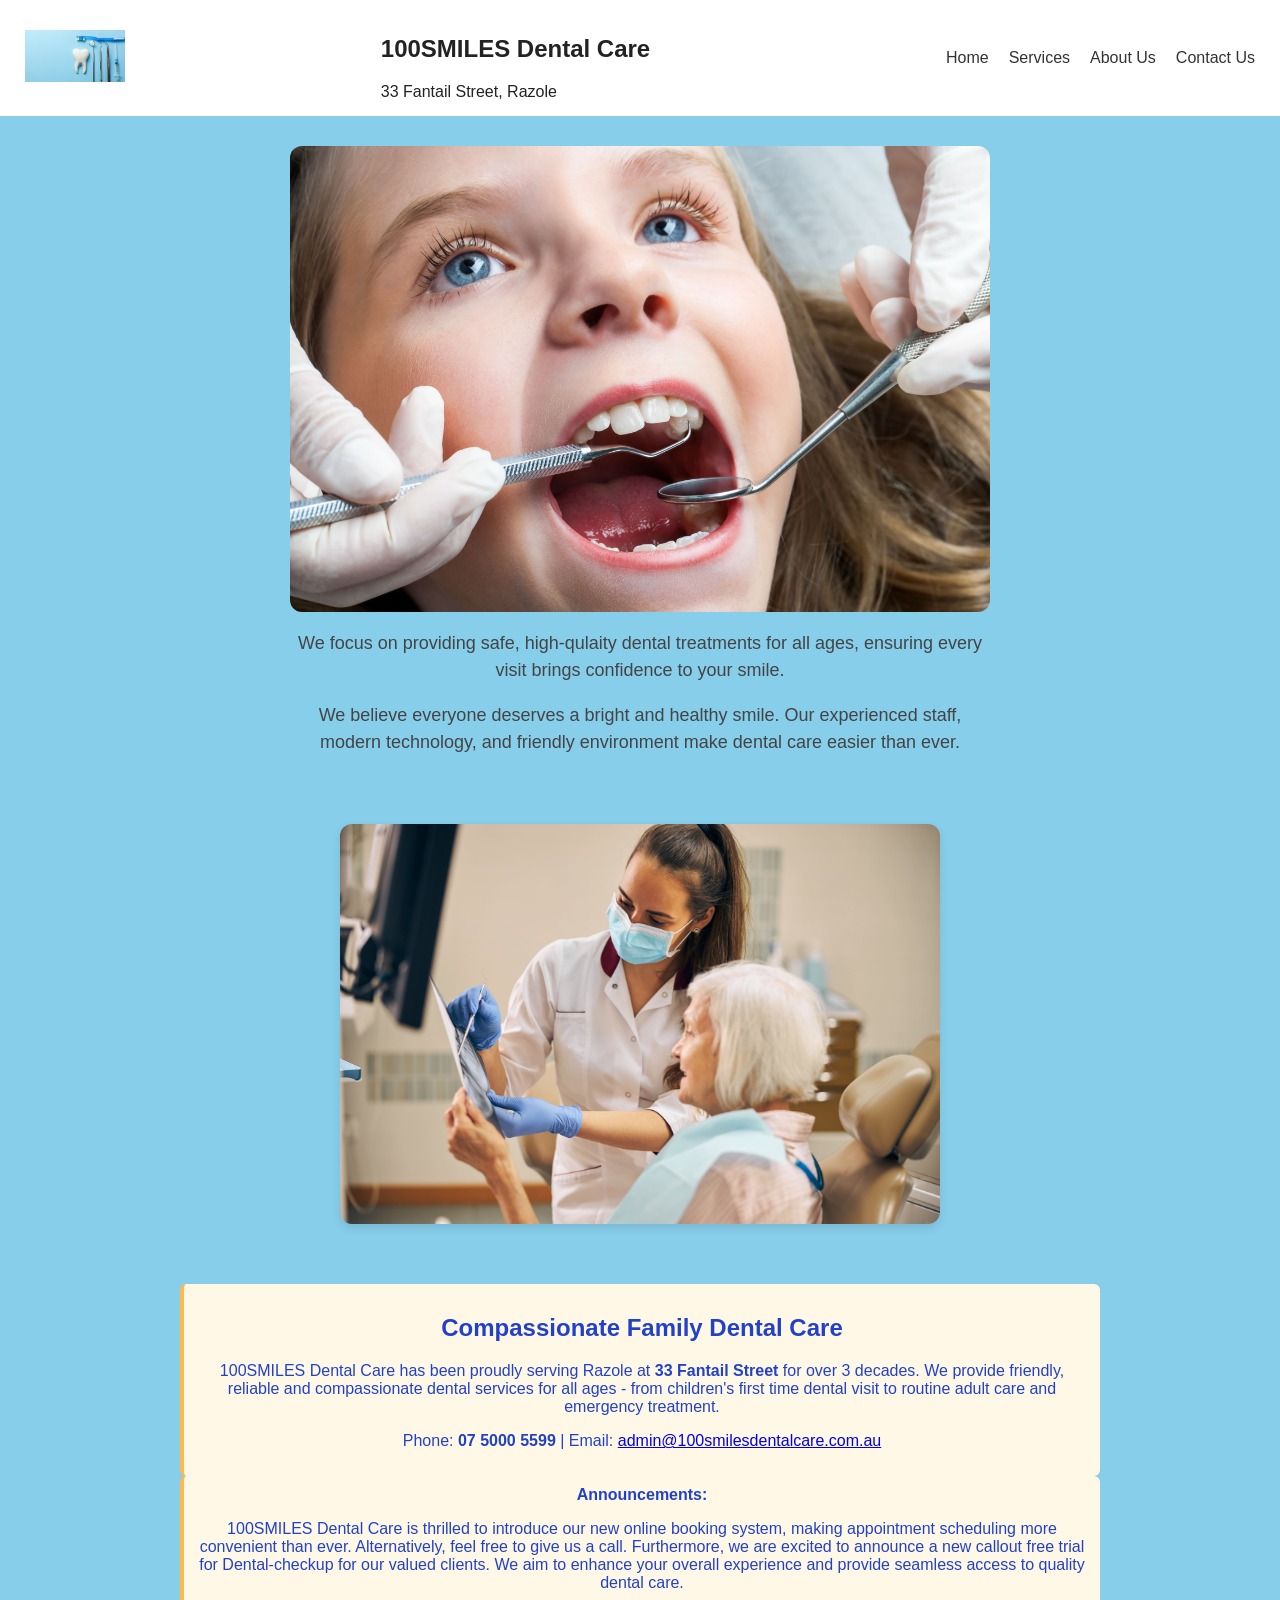
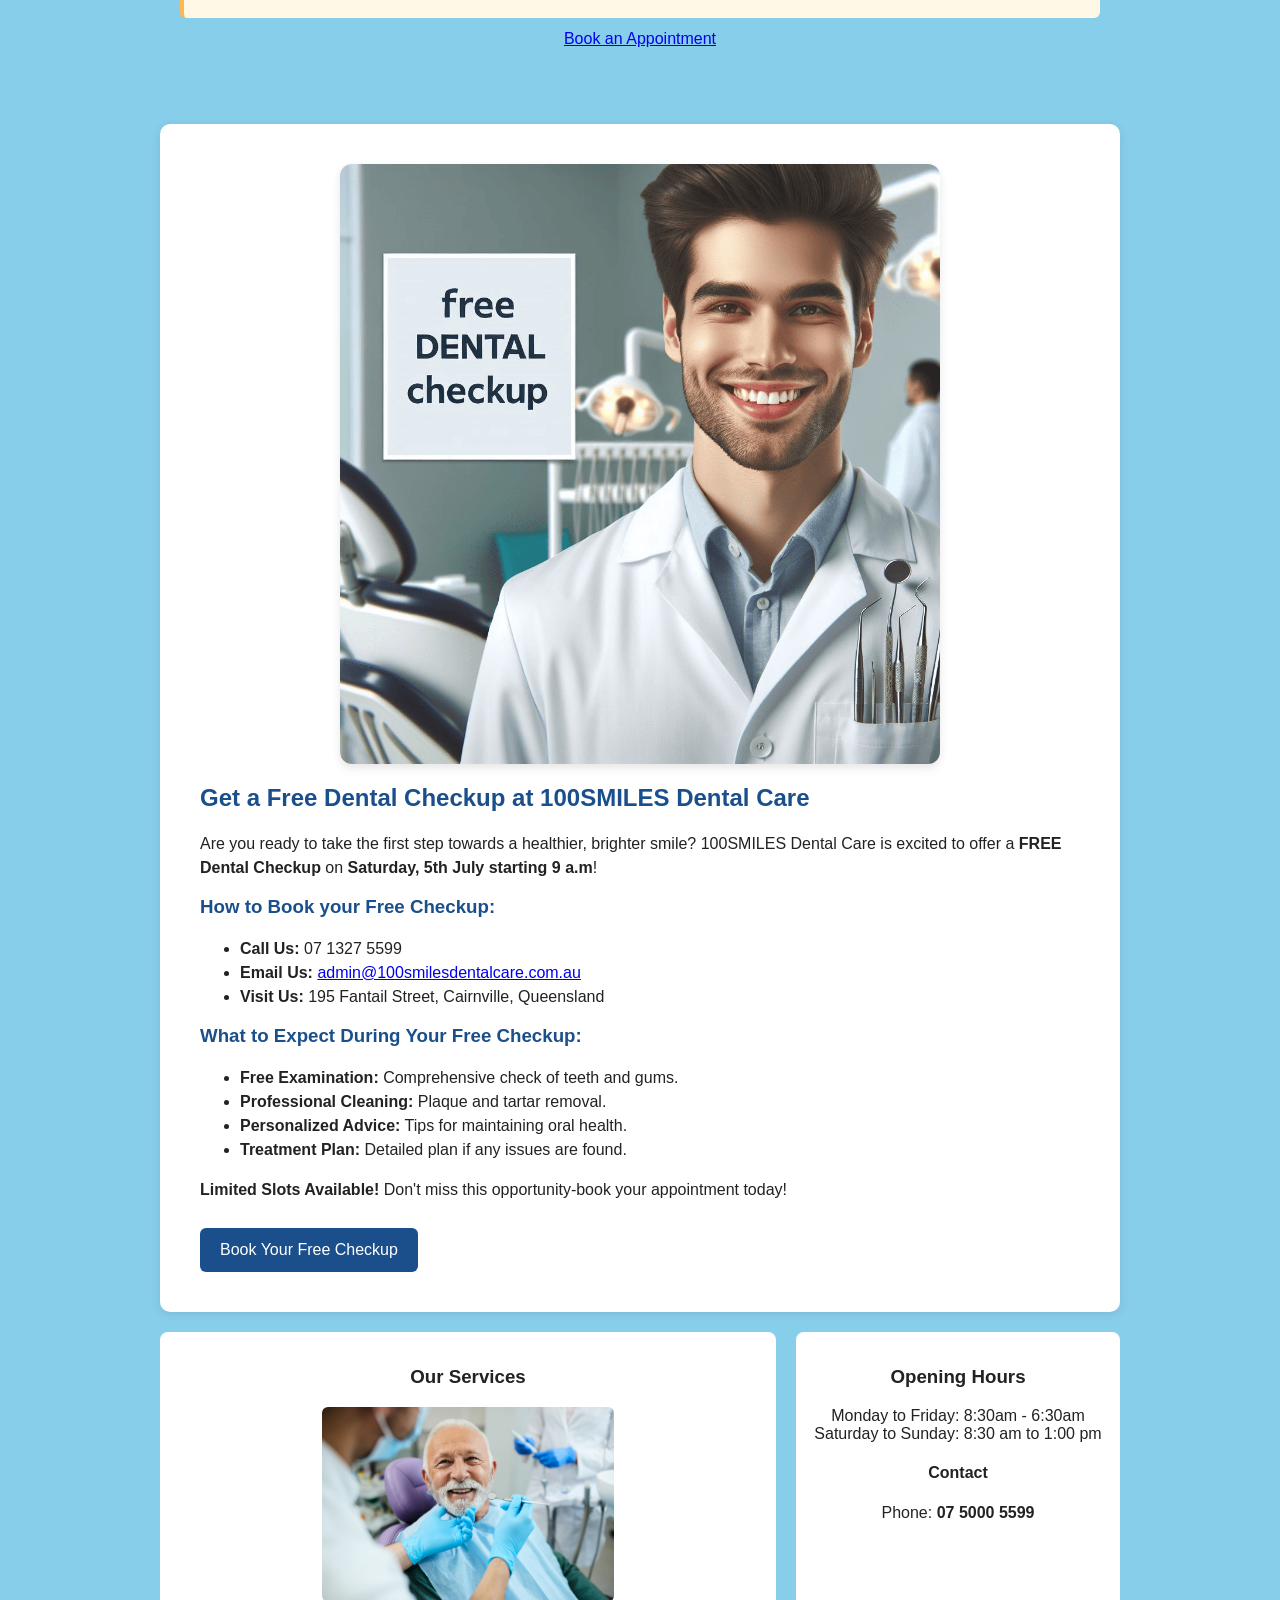
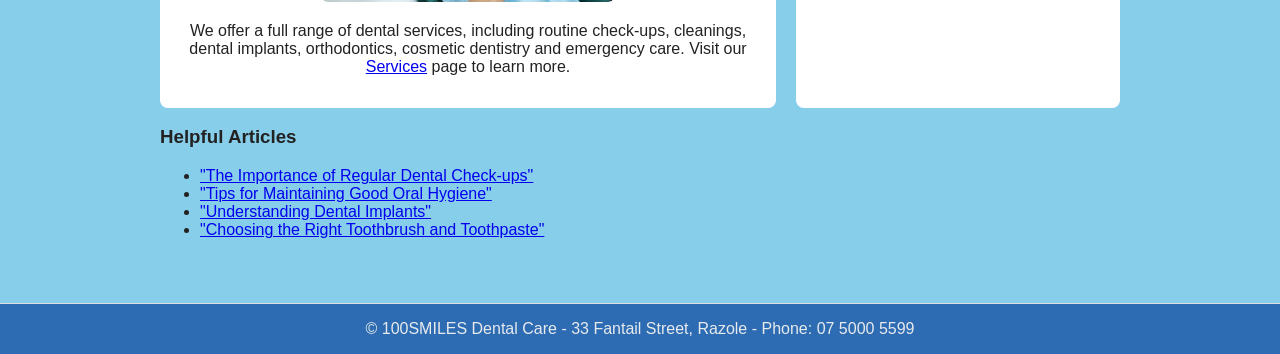
<file: a2/index.html>
<!DOCTYPE html>
<html lang="en">
    <head>
        <meta charset="utf-8">
        <meta name="viewport" content="width=device-width, initial-scale=1">
        <title>100SMILES Dental Care</title>
        <link rel="stylesheet" href="style.css">
    </head>
    <body>
        <header class="header">
            <nav class="navbar">
                <a href="index.html" class="logo-container" id="logo-container">
                    <img src="Images and Staff/AdobeStock_261497775.jpeg" class="logo">
                </a>
                <div class="brand-info">
                    <h1>100SMILES Dental Care</h1>
                    <div>33 Fantail Street, Razole</div>
                </div>
                <ul class="nav-links" id="nav-links">
                    <li><a href="index.html">Home</a></li>
                    <li><a href="services.html">Services</a></li>
                    <li><a href="staff.html">About Us</a></li>
                    <li><a href="contact.html">Contact Us</a></li>
                </ul>
                <div class="hamburger" onclick ="hamburger()">
                    <span></span>
                    <span></span>
                    <span></span>
                </div>
            </nav>    
        </header>
        <div class="dental-photo">
            <img src="Images and Staff/AdobeStock_71839952.jpeg">
            <p>We focus on providing safe, high-qulaity dental treatments for all ages, ensuring every visit brings confidence to your smile.</p>
            <p>We believe everyone deserves a bright and healthy smile. Our experienced staff, modern technology, and friendly environment make dental care easier than ever.</p>
        </div>
        <img src="Images and Staff/AdobeStock_372290824.jpeg" class="hero-img">
        <main class="container">
            <section class="hero">
                <div class="alert">
                <h2>Compassionate Family Dental Care</h2>

<p>100SMILES Dental Care has been proudly serving Razole at <strong>33 Fantail Street</strong> for over 3 decades. We provide friendly, reliable and compassionate dental services for all ages - from children's first time dental visit to routine adult care and emergency treatment.</p>
<p>Phone: <strong>07 5000 5599</strong> | Email: <a href="mailto:admin@100smilesdentalcare.com.au">admin@100smilesdentalcare.com.au</a></p>
                </div>
<div class="alert">
    <strong>Announcements:</strong>
    <p>100SMILES Dental Care is thrilled to introduce our new online booking system, making
    appointment scheduling more convenient than ever. Alternatively, feel free to give us a call. Furthermore,
    we are excited to announce a new callout free trial for Dental-checkup for our valued clients. We aim to
    enhance your overall experience and provide seamless access to quality dental care.</p>
</div>

        <p style="margin-top: 12px;"><a href="contact.html">Book an Appointment</a></p>

            </section>
            <section class="free-checkup">
                <div class="container">
                    <img src="Images and Staff/Advert.png" class="checkup-img">
                    <h2>Get a Free Dental Checkup at 100SMILES Dental Care</h2>
                    <p>Are you ready to take the first step towards a healthier, brighter smile? 100SMILES Dental Care is excited
                     to offer a <strong>FREE Dental Checkup</strong> on <strong>Saturday, 5th July starting 9 a.m</strong>!   
                    </p>

                    <h3>How to Book your Free Checkup:</h3>
                    <ul>
                        <li><strong>Call Us:</strong> 07 1327 5599</li>
                        <li><strong>Email Us:</strong> <a href="mailto:admin@100smilesdentalcare.com.au">admin@100smilesdentalcare.com.au</a></li>
                        <li><strong>Visit Us:</strong> 195 Fantail Street, Cairnville, Queensland</li>
                    </ul>

                    <h3>What to Expect During Your Free Checkup:</h3>
                    <ul>
                        <li><strong>Free Examination:</strong> Comprehensive check of teeth and gums.</li>
                        <li><strong>Professional Cleaning:</strong> Plaque and tartar removal.</li>
                        <li><strong>Personalized Advice:</strong> Tips for maintaining oral health.</li>
                        <li><strong>Treatment Plan:</strong> Detailed plan if any issues are found.</li>
                    </ul>

                    <p><strong>Limited Slots Available!</strong> Don't miss this opportunity-book your appointment today!</p>

                    <p><a href="javascript:bookFreeCheckup()" class="cta">Book Your Free Checkup</a></p>
                </div>
            </section>

            <div class="columns">
                <div class="card" style="flex:2">
                    <h3>Our Services</h3>
                    <img src="Images and Staff/AdobeStock_537857878.jpeg" class="services-img">
                    <p>We offer a full range of dental services, including routine check-ups, cleanings, dental implants, orthodontics, cosmetic dentistry and emergency care. Visit our <a href="services.html">Services</a> page to learn more.</p>
                </div>
                <div class="card" style="flex:1">
                    <h3>Opening Hours</h3>
                    <p>Monday to Friday: 8:30am - 6:30am<br>Saturday to Sunday: 8:30 am to 1:00 pm</p>
                    <h4>Contact</h4>
                    <p>Phone: <strong>07 5000 5599</strong></p>
                </div>
            </div>
            <section style="margin-top: 18px;">
                <h3>Helpful Articles</h3>
                <ul>
                    <li><a href="https://www.qld.gov.au/health/staying-healthy/oral-health/visiting-the-dentist/regular-dental-check-ups">"The Importance of Regular Dental Check-ups"</a></li>
                    <li><a href="https://my.clevelandclinic.org/health/treatments/16914-oral-hygiene">"Tips for Maintaining Good Oral Hygiene"</a></li>
                    <li><a href="https://www.healthdirect.gov.au/dental-implant">"Understanding Dental Implants"</a></li>
                    <li><a href="https://www.colgate.com.au/oral-health/selecting-dental-products/choosing-the-right-toothbrush">"Choosing the Right Toothbrush and Toothpaste"</a></li>
                </ul>
            </section>
        </main>
        <footer class="footer">
            &copy; 100SMILES Dental Care - 33 Fantail Street, Razole - Phone: 07 5000 5599
        </footer>
    <script src="script.js"></script>
    </body>
</html>
</file>
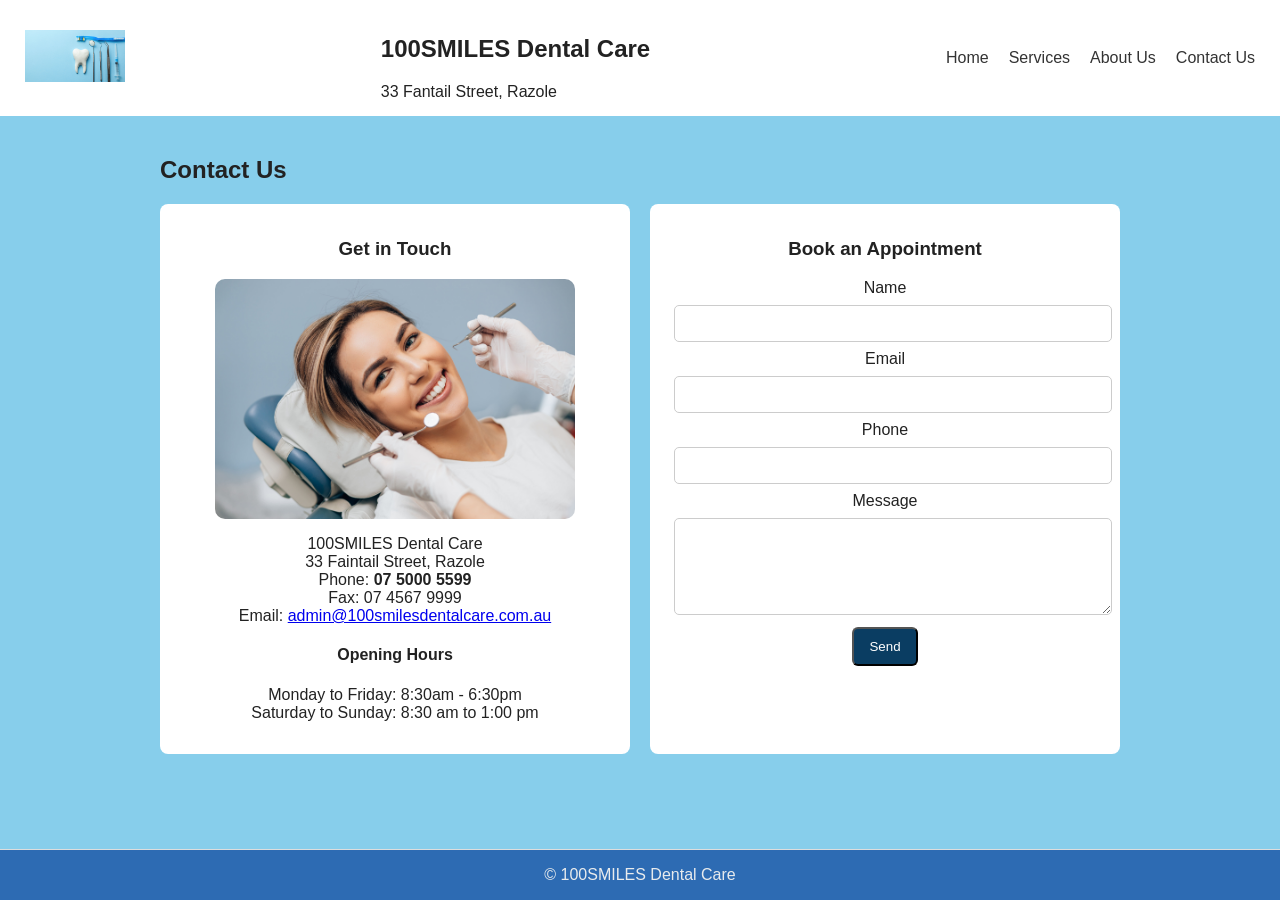
<file: a2/contact.html>
<!--Author Name: Shehzad Rashid Chowdhury-->
<!DOCTYPE html>
<html lang="en">
    <head>
    <meta charset="utf-8">
    <meta name="viewport" content="width=device-width, initial-scale=1">
    <title>100SMILES Dental Care - Contact Us</title>
    <link rel="stylesheet" href="style.css">
    </head>
    <body>
        <header class="header">
            <nav class="navbar">
                <a href="index.html" class="logo-container" id="logo-container">
                    <img src="Images and Staff/AdobeStock_261497775.jpeg" class="logo">
                </a>
                <div class="brand-info">
                    <h1>100SMILES Dental Care</h1>
                    <div>33 Fantail Street, Razole</div>
                </div>
                <ul class="nav-links" id="nav-links">
                    <li><a href="index.html">Home</a></li>
                    <li><a href="services.html">Services</a></li>
                    <li><a href="staff.html">About Us</a></li>
                    <li><a href="contact.html">Contact Us</a></li>
                </ul>
                <div class="hamburger" onclick="hamburger()">
                    <span></span>
                    <span></span>
                    <span></span>
                </div>
            </nav>
        </header>
        <main class="container">
            <h2>Contact Us</h2>
            <div class="columns">
                <div class="card" style ="flex:1">
                    <h3>Get in Touch</h3>
                    <img src="Images and Staff/AdobeStock_311198389.jpeg" class="contact-img">
                    <p>100SMILES Dental Care<br>33 Faintail Street, Razole<br>Phone: <strong>07 5000 5599</strong><br>Fax: 07 4567 9999<br>Email: <a href="mailto:admin@100smilesdentalcare.com.au">admin@100smilesdentalcare.com.au</a></p>
                    <h4>Opening Hours</h4>
                    <p>Monday to Friday: 8:30am - 6:30pm<br>Saturday to Sunday: 8:30 am to 1:00 pm</p>
                </div>
                <div class="card" style="flex:1">
                    <h3>Book an Appointment</h3>
                    <form class="contact-form" 
                          action="#"
                          method="post"
                          onsubmit="alert">
                     <label>Name</label>
                    <input type="text" name="name" required>
                    <label>Email</label>
                    <input type="email" name="email" required>
                    <label>Phone</label>
                    <input type="text" name="phone" required>
                    <label>Message</label>
                    <textarea name="message" rows="5" required></textarea>
                    
                    <button class="cta" type="submit">Send</button>
                    </form>
                </div>
            </div>
        </main>
        <footer class="footer">
            &copy; 100SMILES Dental Care
        </footer>
    <script src="script.js"></script>
    </body>
</html>
</file>
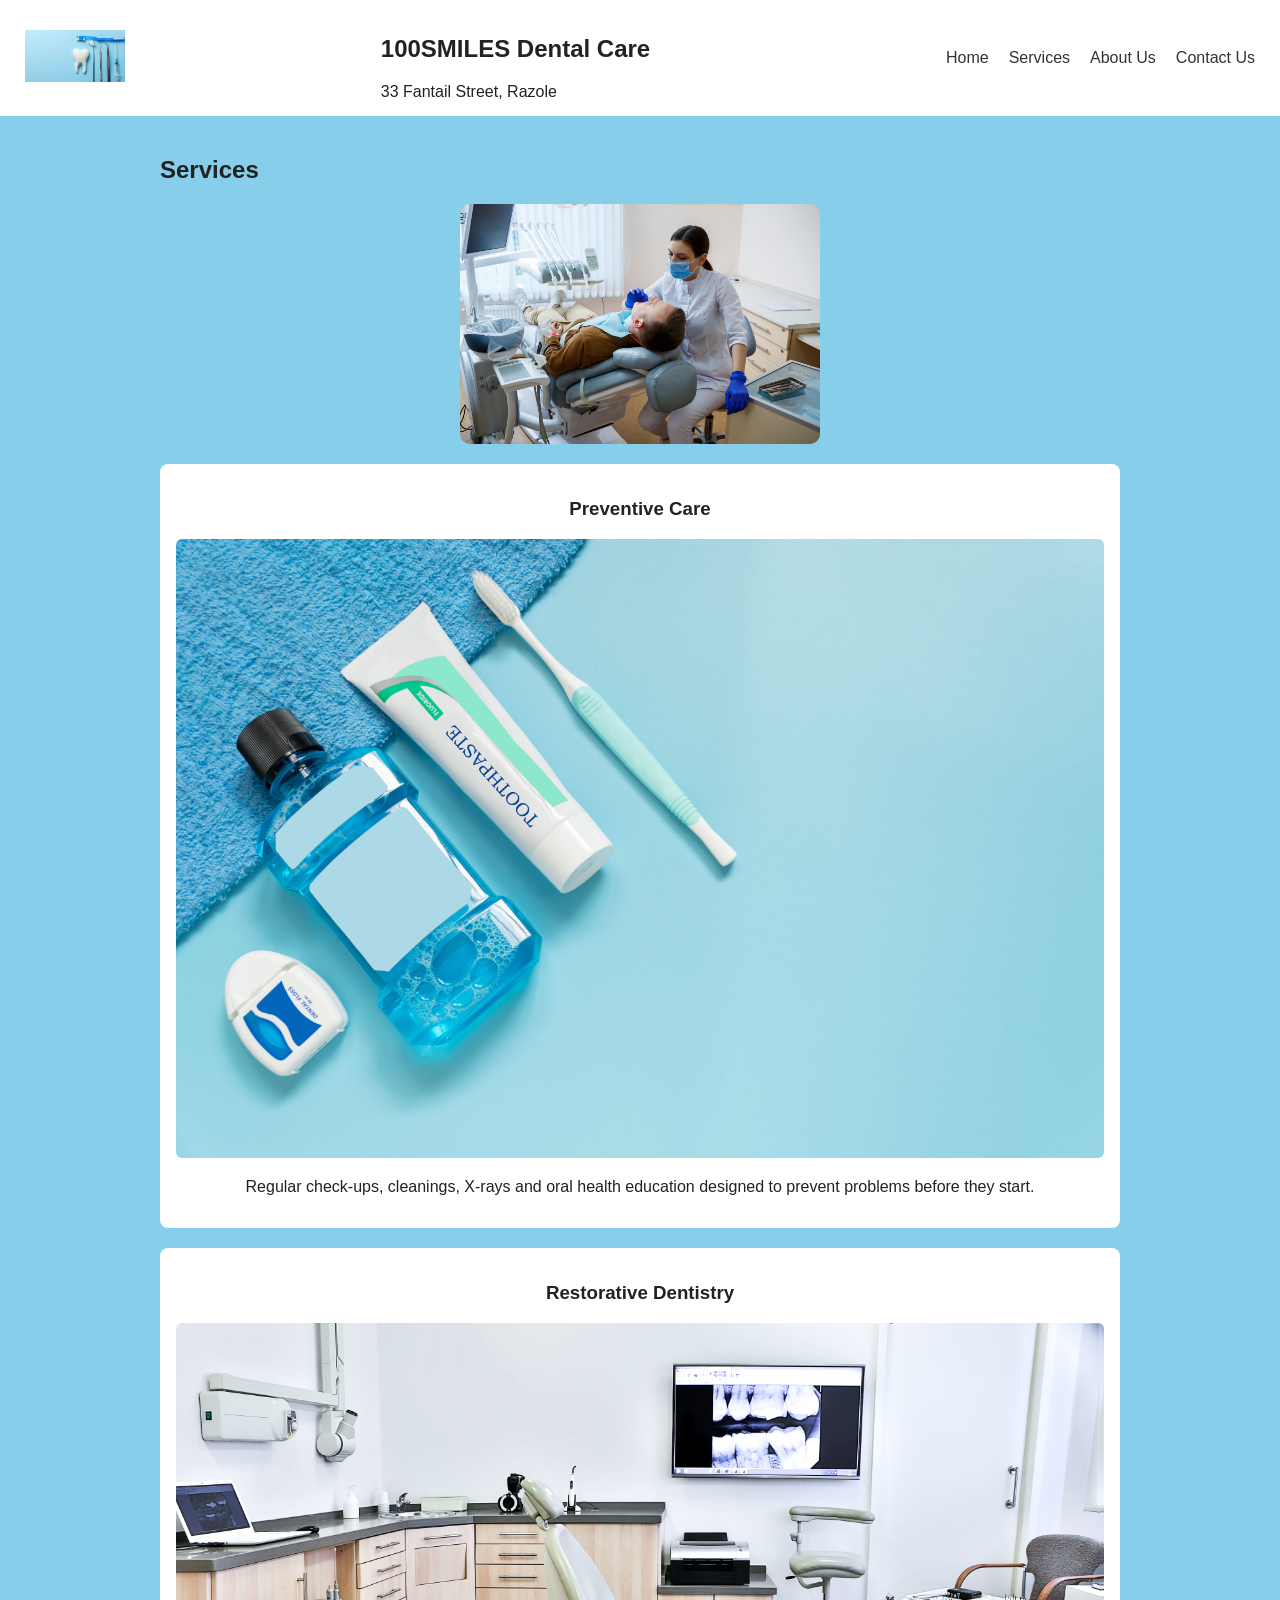
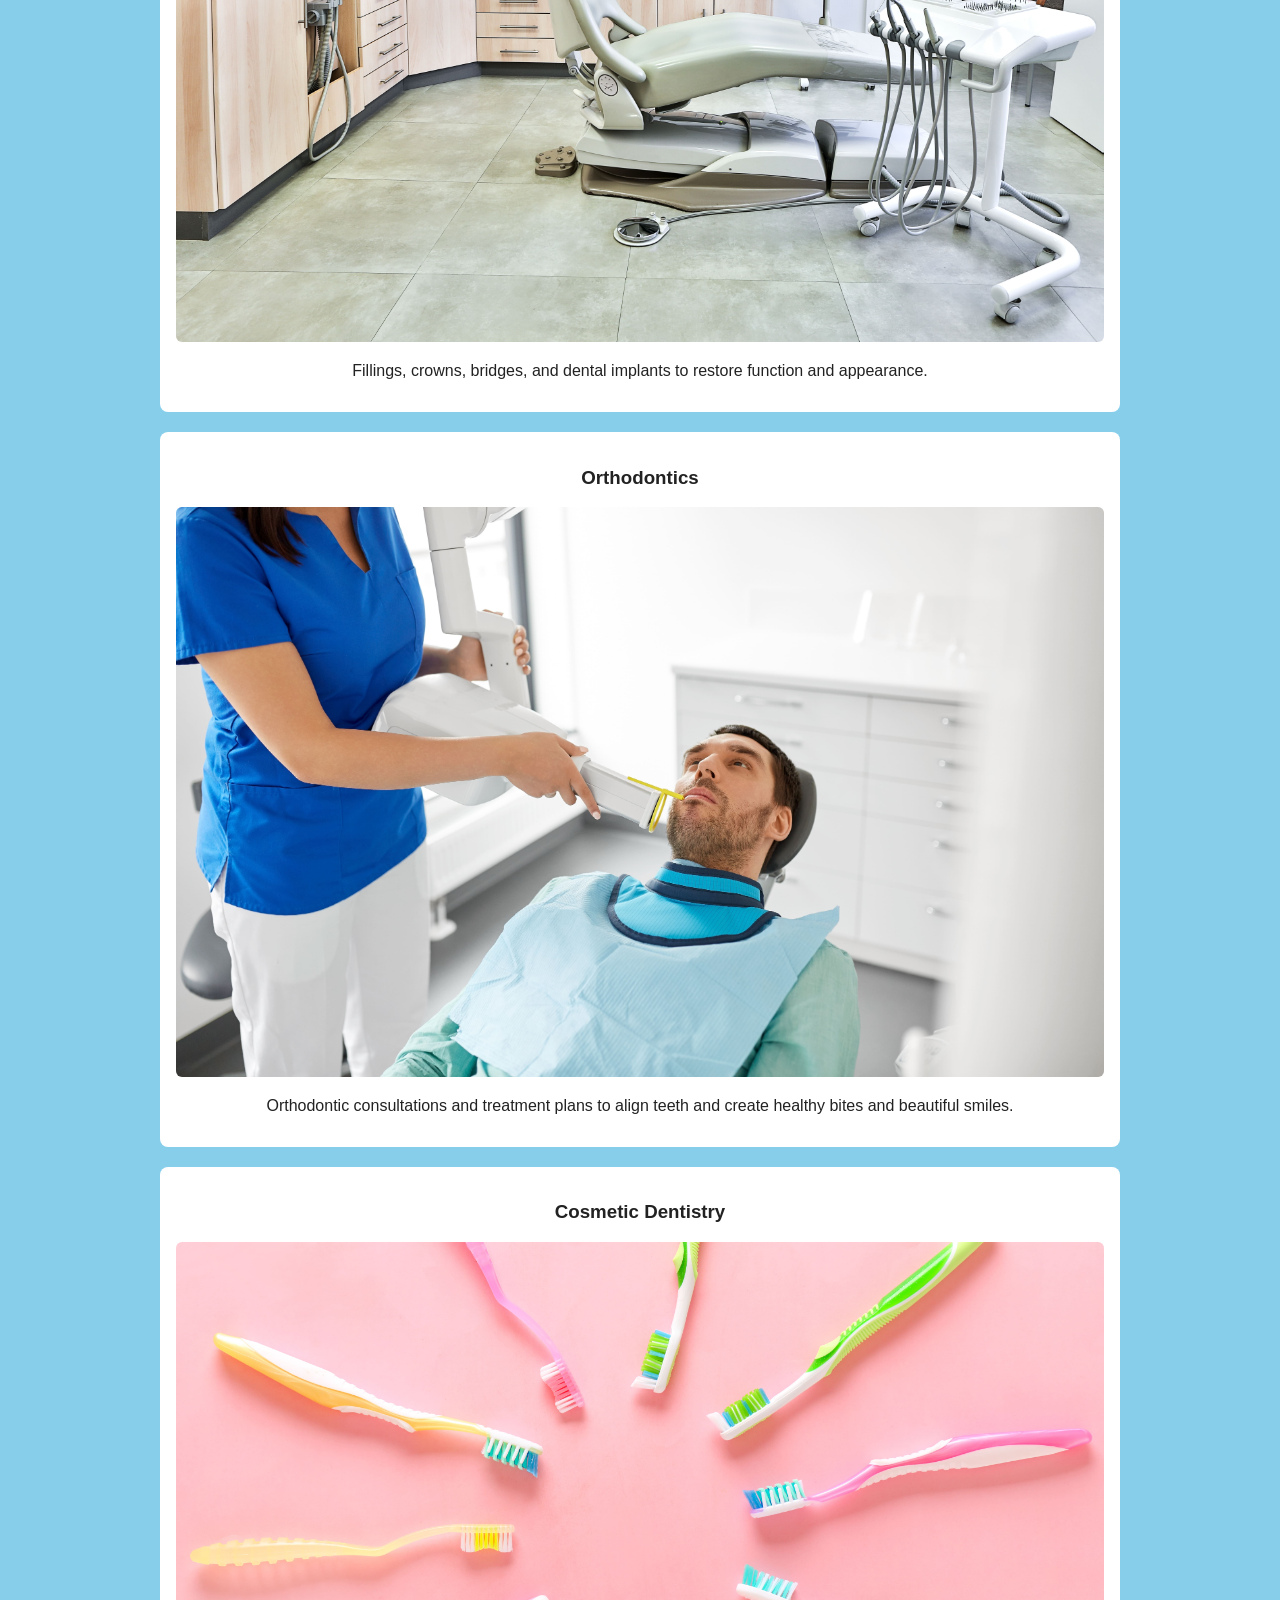
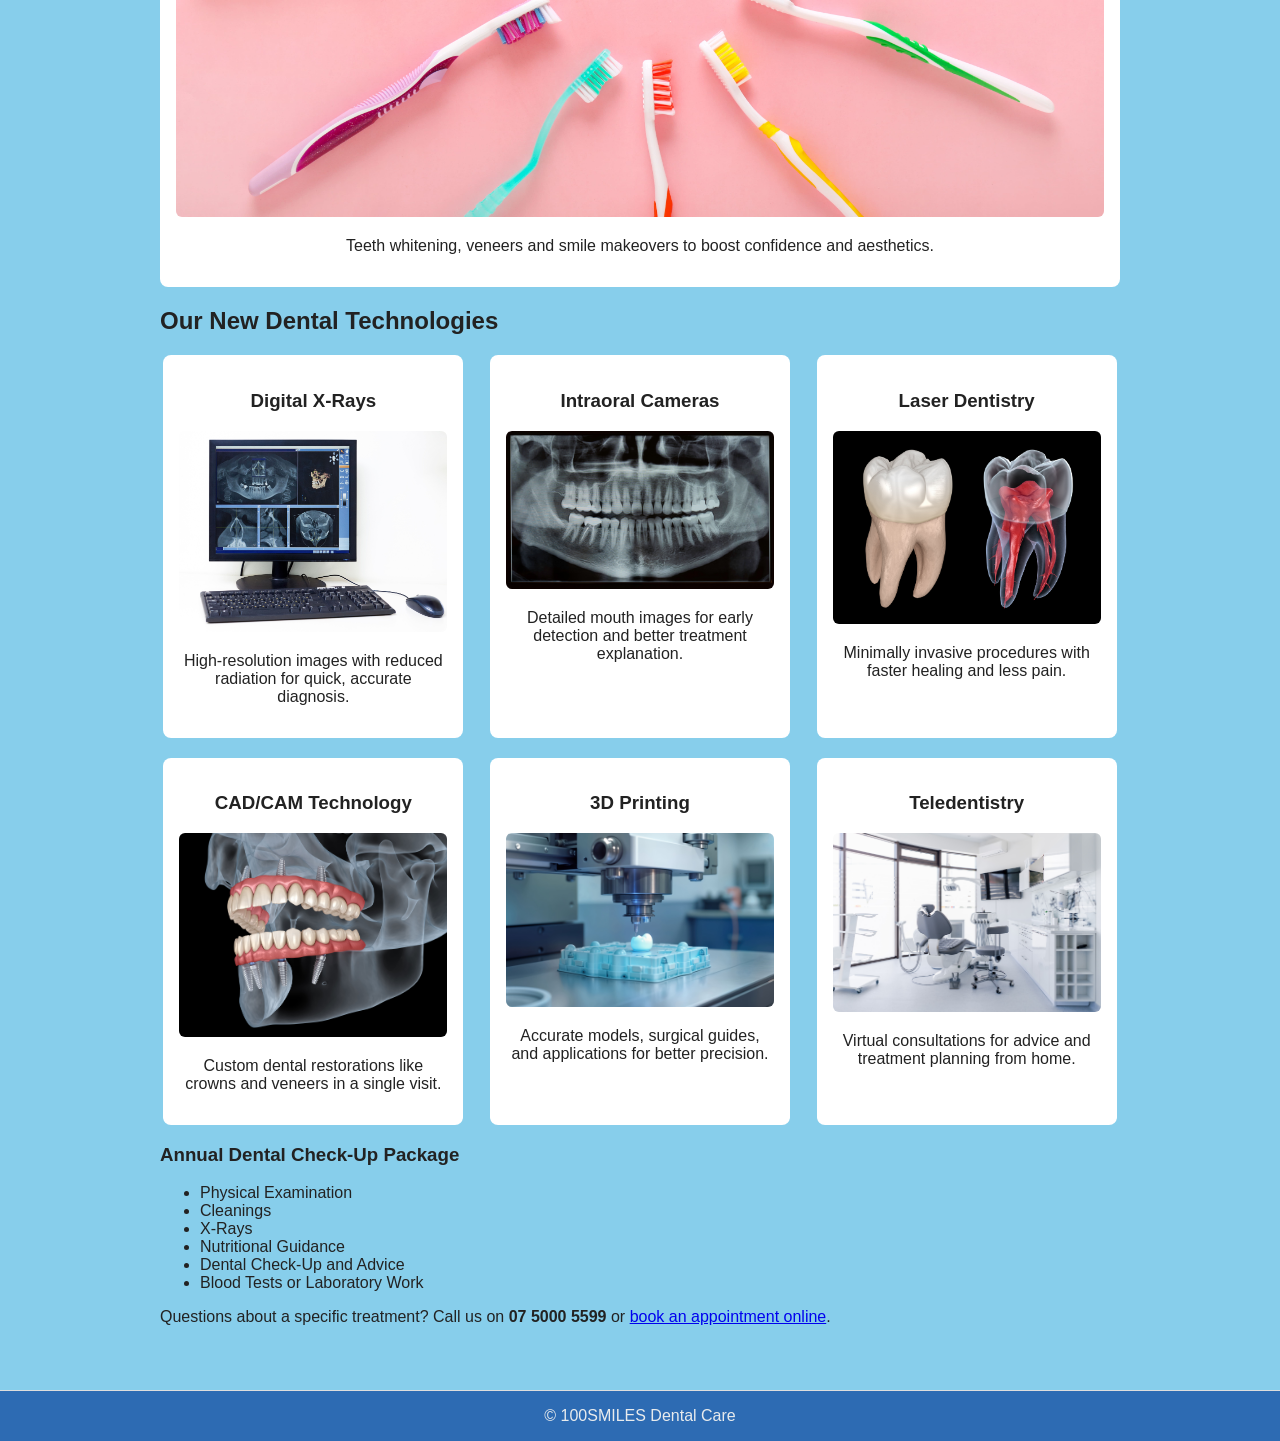
<file: a2/services.html>
<!--Author Name: Shehzad Rashid Chowdhury-->
<!DOCTYPE html>
<html lang="en">
    <head>
        <meta charset="utf-8">
        <meta name="viewport" content="width=device-width, initial-scale=1">
        <title>100SMILES Dental Care - Services</title>
        <link rel="stylesheet" href="style.css">
    </head>
    <body>
        <header class="header">
            <nav class="navbar">
                <a href="index.html" class="logo-container" id="logo-container">
                    <img src="Images and Staff/AdobeStock_261497775.jpeg" class="logo">
                </a>
                <div class="brand-info">
                    <h1>100SMILES Dental Care</h1>
                    <div>33 Fantail Street, Razole</div>
                </div>
                <ul class="nav-links" id="nav-links">
                    <li><a href="index.html">Home</a></li>
                    <li><a href="services.html">Services</a></li>
                    <li><a href="staff.html">About Us</a></li>
                    <li><a href="contact.html">Contact Us</a></li>
                </ul>
                <div class="hamburger" onclick="hamburger()">
                    <span></span>
                    <span></span>
                    <span></span>
                </div>
            </nav>
        </header>
        <main class="container">
            <h2>Services</h2>
            <img class="service-image" src="Images and Staff/AdobeStock_473854744.jpeg">
            <div class="columns">
                <div class="card">
                    <h3>Preventive Care</h3>
                    <img class="equip" src="Images and Staff/AdobeStock_283903376.jpeg">
                    <p>Regular check-ups, cleanings, X-rays and oral health education designed to prevent problems before they start.</p>
                </div>
                <div class="card">
                    <h3>Restorative Dentistry</h3>
                    <img class="equip" src="Images and Staff/AdobeStock_334695185.jpeg">
                    <p>Fillings, crowns, bridges, and dental implants to restore function and appearance.</p>
                </div>
                <div class="card">
                    <h3>Orthodontics</h3>
                    <img class="equip" src="Images and Staff/AdobeStock_244031852.jpeg">
                    <p>Orthodontic consultations and treatment plans to align teeth and create healthy bites and beautiful smiles. </p>
                </div>
                <div class="card">
                    <h3>Cosmetic Dentistry</h3>
                    <img class="equip" src="Images and Staff/AdobeStock_298640195.jpeg">
                    <p>Teeth whitening, veneers and smile makeovers to boost confidence and aesthetics.</p>
                </div>
            </div>
            <h2>Our New Dental Technologies</h2>
            <div class="columns tech-columns">
                <div class="tech-card">
                    <h3>Digital X-Rays</h3>
                    <img class="equip" src="Images and Staff/AdobeStock_262111000.jpeg">
                    <p>High-resolution images with reduced radiation for quick, accurate diagnosis.</p>
                </div>
                <div class="tech-card">
                    <h3>Intraoral Cameras</h3>
                    <img class="equip" src="Images and Staff/AdobeStock_454644101.jpeg">
                    <p>Detailed mouth images for early detection and better treatment explanation. </p>
                </div>
                <div class="tech-card">
                    <h3>Laser Dentistry</h3>
                    <img class="equip" src="Images and Staff/AdobeStock_297288948.jpeg">
                    <p>Minimally invasive procedures with faster healing and less pain. </p>
                </div>
                <div class="tech-card">
                    <h3>CAD/CAM Technology</h3>
                    <img class="equip" src="Images and Staff/AdobeStock_411728191.jpeg">
                    <p>Custom dental restorations like crowns and veneers in a single visit. </p>
                </div>
                <div class="tech-card">
                    <h3>3D Printing</h3>
                    <img class="equip" src="Images and Staff/AdobeStock_3Dteeth.jpeg">
                    <p>Accurate models, surgical guides, and applications for better precision.</p>
                </div>
                <div class="tech-card">
                    <h3>Teledentistry</h3>
                    <img class="equip" src="Images and Staff/AdobeStock_370177584.jpeg">
                    <p>Virtual consultations for advice and treatment planning from home.</p>
                </div>
            </div>
            <section style="margin-top: 18px;">
                <h3>Annual Dental Check-Up Package</h3>
                <ul>
                    <li>Physical Examination</li>
                    <li>Cleanings</li>
                    <li>X-Rays</li>
                    <li>Nutritional Guidance</li>
                    <li>Dental Check-Up and Advice</li>
                    <li>Blood Tests or Laboratory Work</li>
                </ul>
                <p>Questions about a specific treatment? Call us on <strong>07 5000 5599</strong> or <a href="contact.html">book an appointment online</a>.</p>
            </section>
        </main>
        <footer class="footer">
            &copy; 100SMILES Dental Care
        </footer>
    <script src="script.js"></script>
    </body>
</html>
</file>
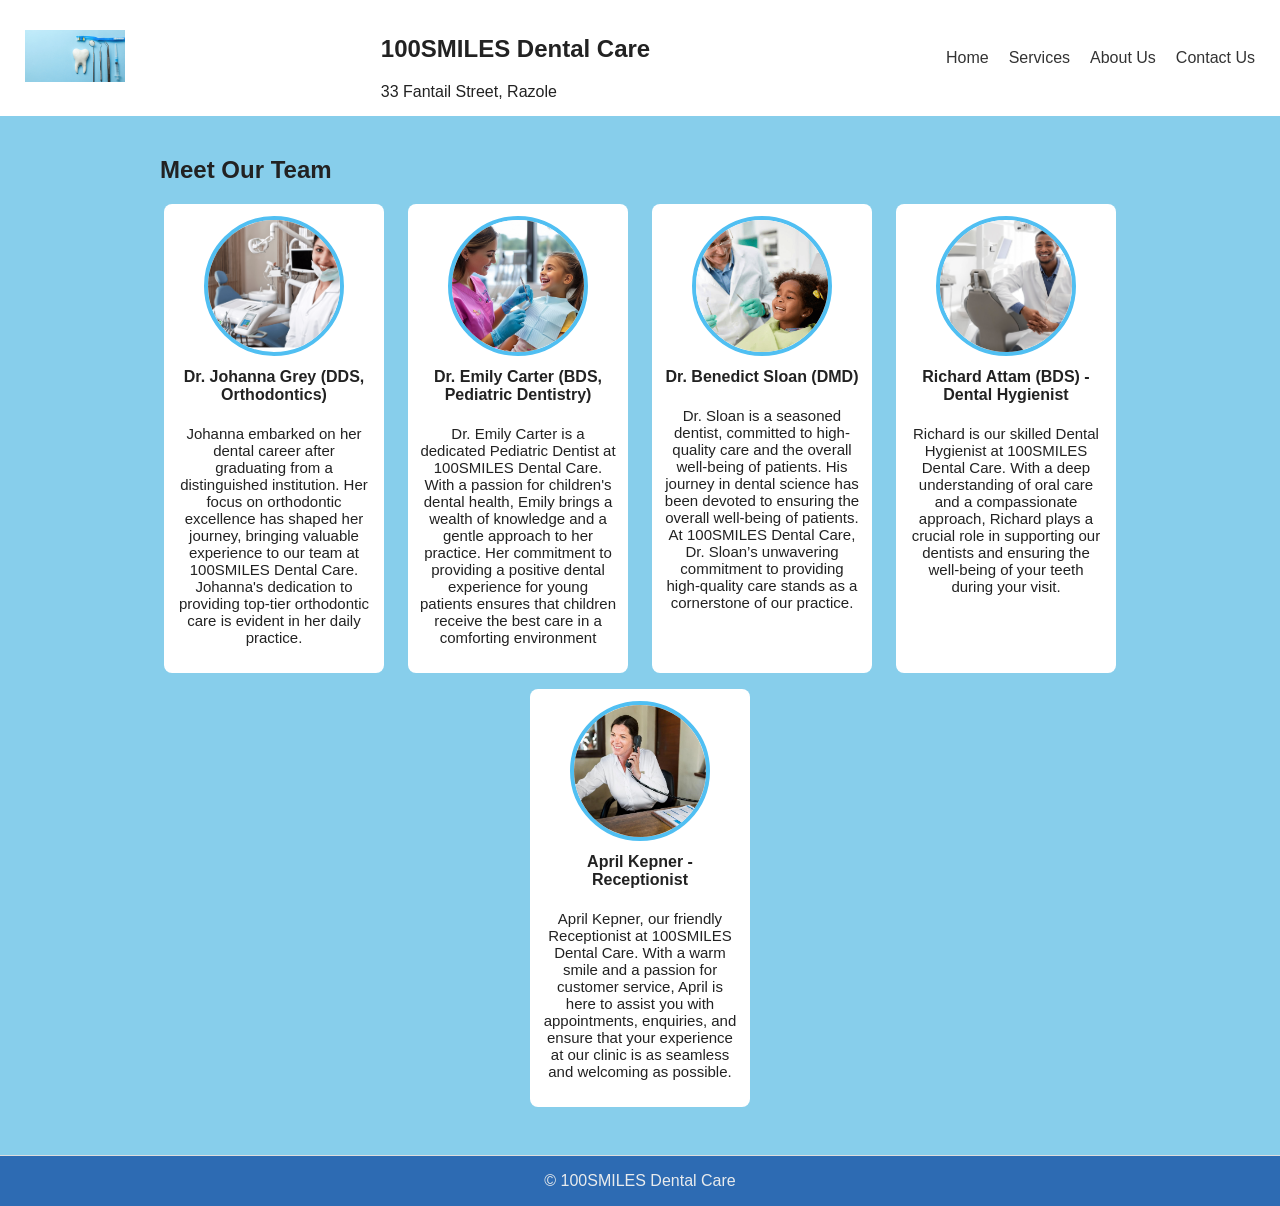
<file: a2/staff.html>
<!--Author Name: Shehzad Rashid Chowdhury-->
<!DOCTYPE html>
<html lang="en">
    <head>
        <meta charset="utf-8">
        <meta name="viewport" content="width=device-width, initial-scale=1">
        <title>100SMILES Dental Care - Staff</title>
        <link rel="stylesheet" href="style.css">
    </head>
    <body>
        <header class="header">
            <nav class="navbar">
                <a href="index.html" class="logo-container" id="logo-container">
                    <img src="Images and Staff/AdobeStock_261497775.jpeg" class="logo">
                </a>
                <div class="brand-info">
                    <h1>100SMILES Dental Care</h1>
                    <div>33 Fantail Street, Razole</div>
                </div>
                <ul class="nav-links" id="nav-links">
                    <li><a href="index.html">Home</a></li>
                    <li><a href="services.html">Services</a></li>
                    <li><a href="staff.html">About Us</a></li>
                    <li><a href="contact.html">Contact Us</a></li>
                </ul>
                <div class="hamburger" onclick="hamburger()">
                    <span></span>
                    <span></span>
                    <span></span>
                </div>
            </nav>
        </header>
        <main class="container">
            <h2>Meet Our Team</h2>
            <div class="staff-list">
                <div class="staff-member card">
                   <img src="Images and Staff/Dr. Johanna Grey .png">
                   <h4 style="margin-top: 8px">Dr. Johanna Grey (DDS, Orthodontics)</h4>
                   <p style="font-size: 15px">Johanna embarked on her dental career after graduating from a distinguished institution. Her focus on orthodontic excellence has shaped her journey, bringing valuable
                    experience to our team at 100SMILES Dental Care. Johanna's dedication to providing top-tier orthodontic
                    care is evident in her daily practice. </p>
                </div>
                <div class="staff-member card">
                    <img src="Images and Staff/Dr. Emily Carter.jpeg">
                    <h4 style="margin-top: 8px">Dr. Emily Carter (BDS, Pediatric Dentistry)</h4>
                    <p style="font-size: 15px">Dr. Emily Carter is a dedicated Pediatric Dentist at 100SMILES Dental Care. With
                    a passion for children's dental health, Emily brings a wealth of knowledge and a gentle approach to her
                    practice. Her commitment to providing a positive dental experience for young patients ensures that
                    children receive the best care in a comforting environment
                </div>
                <div class="staff-member card">
                    <img src="Images and Staff/Dr Benedict Sloan.png">
                    <h4 style="margin-top: 8px">Dr. Benedict Sloan (DMD)</h4>
                    <p style="font-size: 15px">Dr. Sloan is a seasoned dentist, committed to high-quality care and the overall well-being of patients. His journey in dental science has been devoted to
                    ensuring the overall well-being of patients. At 100SMILES Dental Care, Dr. Sloan’s unwavering
                    commitment to providing high-quality care stands as a cornerstone of our practice. </p>
                </div>
                <div class="staff-member card">
                    <img src="Images and Staff/Richard Attam.jpeg">
                    <h4 style="margin-top: 8px">Richard Attam (BDS) - Dental Hygienist</h4>
                    <p style="font-size: 15px">Richard is our skilled Dental Hygienist at 100SMILES Dental Care. With a deep
                    understanding of oral care and a compassionate approach, Richard plays a crucial role in supporting our
                    dentists and ensuring the well-being of your teeth during your visit.</p>
                </div>
                <div class="staff-member card">
                    <img src="Images and Staff/April Kepner.jpg">
                    <h4 style="margin-top: 8px">April Kepner - Receptionist</h4>
                    <p style="font-size: 15px"> April Kepner, our friendly Receptionist at 100SMILES Dental Care. With a
                    warm smile and a passion for customer service, April is here to assist you with appointments, enquiries,
                    and ensure that your experience at our clinic is as seamless and welcoming as possible.</p>
                </div>
            </div>
        </main>
        <footer class="footer">
            &copy; 100SMILES Dental Care
        </footer>
    <script src="script.js"></script>
    </body>
</html>
</file>
<file: a2/style.css>
/* Author Name: Shehzad Rashid Chowdhury */
html,body {
    height: 100%;
}
body {
    display: flex;
    flex-direction: column;
}
main {
    flex: 1;
}
*{box-sizing: border-box;}
body {
    font-family: Arial, Helvetica, sans-serif;
    margin: 0;
    color: #222;
    background: #87CEEB;
}
.header {
   width: 100%;
   background-color: #1a4f8b;
}
.header img {
    width: 100px;
    height: auto;
    object-fit: contain;
    margin: 0;
}
.logo {
    width: 80px;
    height: auto;
    object-fit: contain;
    margin: 0;
}
.dental-photo {
    text-align: center;
    margin: 30px auto;
    max-width: 700px;
}
.dental-photo img {
    width: 100%;
    height: auto;
    border-radius: 12px;
    display: block;
    margin: 0 auto 15px;
}
.dental-photo p {
    font-size: 18px;
    color: #444;
    line-height: 1.5;
}
.container {
    max-width: 1000px;
    margin: 20px auto;
    padding: 0 20px;
}
.brand {
    display: flex;
    align-items: center;
    gap: 15px;
}
.brand h1 {
    margin: 0;
    color: #0a3d62;
    font-size: 28px;
}
.nav {
    margin-top: 12px;
}
.nav a {
    margin-right: 15px;
    text-decoration: none;
    color: #0b63a6;
    font-weight: 600;
}
.hero {
   text-align: center;
   padding: 40px 20px;
   background-size: cover;
   background-blend-mode: multiply;
   background-position: center;
   color: #2241cb;
   border-radius: 12px;
}
.hero-img {
    width: 100%;
    max-width: 600px;
    display: block;
    margin: 20px auto 0 auto;
    border-radius: 12px;
    box-shadow: 0 4px 10px rgba(0,0,0,0.1);
    object-fit: cover;
}
.service-image {
    width: 100%;
    max-width: 360px;
    height: auto;
    display: block;
    margin: 10px auto;
    border-radius: 10px;
}
.free-checkup {
    background-color: #fff;
    padding: 20px;
    margin: 20px 0;
    border-radius: 10px;
    box-shadow: 0 2px 8px rgba(0,0,0,0.1);
    overflow-wrap: break-word;
    word-wrap: break-word;
    word-break: break-word;
}
.free-checkup h2 {
    color: #1a4f8b;
}
.free-checkup h3 {
    color:#1a4f8b;
    margin-top: 15px;
}
.free-checkup p, .free-checkup ul {
    color: #222;
    line-height: 1.5;
}
.free-checkup .cta {
    background-color: #1a4f8b;
    color: #fff;
    padding: 10px 20px;
    border-radius: 6px;
    text-decoration: none;
    display: inline-block;
    margin-top: 10px;
}
.free-checkup .checkup-img {
    width: 100%;
    max-width: 600px;
    display: block;
    margin: 0 auto 20px auto;
    border-radius: 12px;
    box-shadow: 0 4px 10px rgba(0,0,0,0.1);
    object-fit: cover;
}
.columns {
    display: flex;
    gap: 20px;
    margin-top: 20px;
    flex-wrap: wrap;
}
.card {
    background: #ffffff;
    padding: 16px;
    border-radius: 8px;
    box-shadow: 0 1px 4px rgba(0,0,0,0,8);
    margin: 0 auto;
    text-align: center;
}
.card img {
    max-width: 100%;
    border-radius: 6px;
}
.card .services-img {
    max-width: 50%;
    border-radius: 6px;
}
.tech-card {
    background: #ffffff;
    padding: 16px;
    border-radius: 8px;
    box-shadow: 0 1px 4px rgba(0,0,0,0,8);
    margin: 0 auto;
    text-align: center;
    width: 100%;
    max-width: 300px;
    transition: transform 0.3s ease, box-shadow 0.3s ease;
}
.tech-card:hover {
    transform: scale(1.05);
    box-shadow: 0 4px 12px rgba(0,0,0,0.2);
}
.tech-card img {
    max-width: 100%;
    border-radius: 6px;
}
.tech-columns {
    display: grid;
    grid-template-columns: repeat(3, 1fr);
    gap: 20px;
}
.body {
    background-color: #4caced;
    color: #222;
    margin: 0;
}
.staff-list {
    display: flex;
    gap: 16px;
    flex-wrap: wrap;
    justify-content: center;
}
.staff-member {
    flex: 0 1 220px;
    background: #ffffff;
    padding: 12px;
    border-radius: 8px;
    text-align: center;
    transition: transform 0.3s ease, box-shadow 0.3s ease;
}
.staff-member:hover {
    transform: scale(1.05);
    box-shadow: 0 4px 12px rgba(0,0,0,0.2);
}
.staff-member img {
    width: 140px;
    height: 140px;
    object-fit: cover;
    border-radius: 50%;
    border: 4px solid #50bff2;
}
.footer {
    background-color: #2d6bb3;
    color: white;
    border-top: 1px solid #ddd;
    margin-top: 28px;
    padding: 16px;
    text-align: center;
    color: #e8ebed;
}
.card .contact-img {
    width: 100%;
    max-width: 360px;
    height: auto;
    display: block;
    margin: 10px auto;
    border-radius: 10px;
}
.contact-form input, .contact-form textarea {
    width: 100%;
    padding: 10px;
    margin: 8px;
    border: 1px solid #ccc;
    border-radius: 5px;
}
.cta {
    display:inline-block;
    background: #0a3d62;
    color: #ffffff;
    padding: 10px 15px;
    border-radius: 6px;
    text-decoration: none;
}
.alert {
    background: #fff8e6;
    padding: 10px;
    border-left: 4px solid #ffb84d;
    border-radius: 6px;
}
@media (max-width: 600px){
    header nav ul {
        flex-direction: column;
        gap: 10px;
    }
    .hero {
        height: auto;
    }
    .service img, .staff img {
        width: 100%;
        height: auto;
    }
    .card {
        width: 100%;
        margin: 10px 0;
    }
    .columns {
        justify-content: center;
    }
}
@media (min-width: 600px) and (max-width: 992px){
    .services-container, .staff-container {
        grid-template-columns: repeat(2, 1fr);
    }
    .columns {
        justify-content: center;
    }
}
@media (min-width: 992px){
    .services-container, .staff-container {
        grid-template-columns: repeat(3, 1fr);
    }
    .columns {
        justify-content: center;
    }
}
.navbar {
    display: flex;
    justify-content: space-between;
    align-items: center;
    padding: 15px 25px;
    background: #fff;
}
.nav-links {
    display: flex;
    gap: 20px;
    list-style: none;
}
.nav-links li a {
    text-decoration: none;
    font-weight: 18px;
    color: #333;
    transition: 0.3s;
}
.nav-links li a:hover {
    color: #0077cc;
}
.hamburger {
    display: none;
    flex-direction: column;
    gap: 5px;
    cursor: pointer;
}
.hamburger span {
    width: 25px;
    height: 3px;
    background: #333;
    border-radius: 50px;
    transition: 0.3s;
}
@media (max-width: 768px) {
    .hamburger {
        display: flex;
    }
    .nav-links {
        display: flex;
        position: absolute;
        list-style: none;
        top: 80px;
        right: 0;
        background: #ffffff;
        width: 220px;
        height: 0;
        overflow: hidden;
        transition: height 0.3s ease;
        flex-direction: column;
        box-shadow: 0px 4px 10px rgba(0,0,0,0.2);
        border-radius: 8px;
        padding: 0;
        text-align: center;
    }
    .nav-links.open {
        height: 150px;
    }
}
@media (max-width: 992px) {
    .tech-columns {
        grid-template-columns: repeat(2, 1fr);
    }
}
@media (max-width: 600px) {
    .tech-columns {
        grid-template-columns: repeat(1, 1fr);
    }
}
</file>
